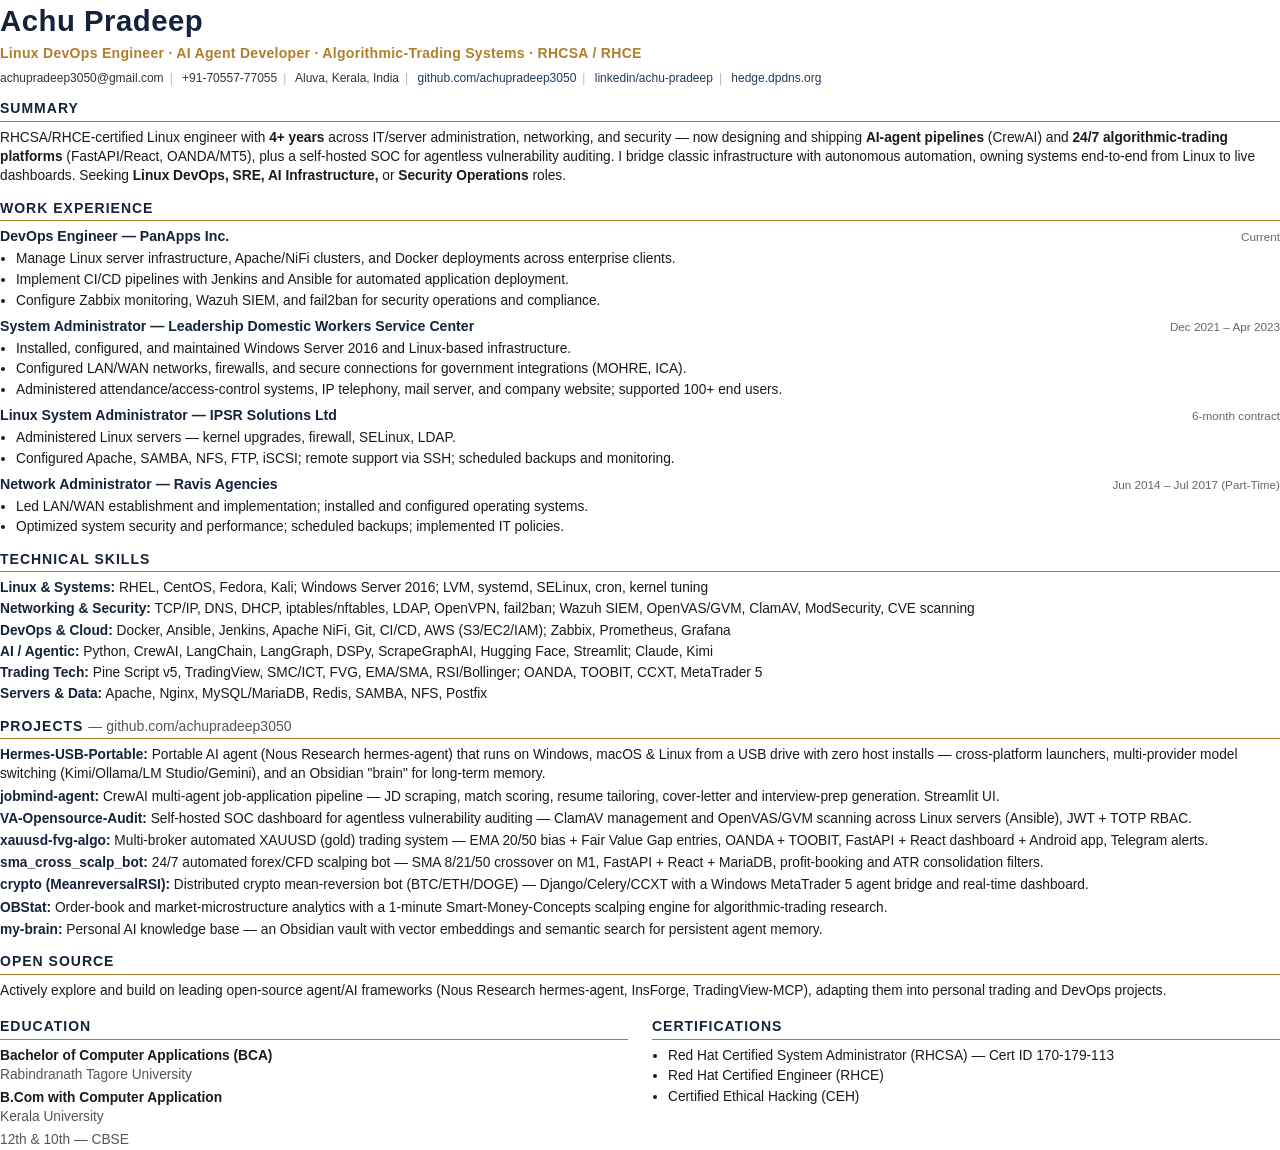
<file: Achu_Pradeep_Resume.html>
<!DOCTYPE html>
<html lang="en">
<head>
<meta charset="utf-8">
<title>Achu Pradeep — Resume</title>
<style>
  @page { size: A4; margin: 14mm 14mm; }
  * { box-sizing: border-box; }
  body { font-family: "Helvetica Neue", Arial, "Segoe UI", sans-serif; color: #1a1a1a;
         font-size: 10.3pt; line-height: 1.4; margin: 0; }
  a { color: #1f3a5f; text-decoration: none; }
  h1 { font-size: 22pt; margin: 0; letter-spacing: 0.5px; color: #14233a; }
  .title { font-size: 10.5pt; color: #b07d2b; font-weight: 700; margin: 3px 0 6px;
           letter-spacing: 0.3px; }
  .contact { font-size: 9pt; color: #333; }
  .contact span { white-space: nowrap; }
  .sep { color: #b8b8b8; padding: 0 6px; }
  h2 { font-size: 10.5pt; text-transform: uppercase; letter-spacing: 1px; color: #14233a;
       border-bottom: 1.5px solid #b07d2b; padding-bottom: 2px; margin: 13px 0 6px; }
  .role { display: flex; justify-content: space-between; align-items: baseline; }
  .role b { font-size: 10.6pt; color: #14233a; }
  .role .when { font-size: 8.8pt; color: #666; white-space: nowrap; }
  .org { font-size: 9.4pt; color: #b07d2b; font-weight: 600; margin: 0 0 2px; }
  ul { margin: 2px 0 7px; padding-left: 16px; }
  li { margin: 1.5px 0; }
  .sk { margin: 2px 0; }
  .sk b { color: #14233a; }
  .proj { margin: 3px 0; }
  .proj b { color: #14233a; }
  .muted { color: #555; }
  .two { display: grid; grid-template-columns: 1fr 1fr; gap: 0 24px; }
  p { margin: 4px 0; }
</style>
</head>
<body>

  <h1>Achu Pradeep</h1>
  <div class="title">Linux DevOps Engineer · AI Agent Developer · Algorithmic-Trading Systems · RHCSA / RHCE</div>
  <div class="contact">
    <span>achupradeep3050@gmail.com</span><span class="sep">|</span>
    <span>+91-70557-77055</span><span class="sep">|</span>
    <span>Aluva, Kerala, India</span><span class="sep">|</span>
    <span><a href="https://github.com/achupradeep3050">github.com/achupradeep3050</a></span><span class="sep">|</span>
    <span><a href="https://linkedin.com/in/achu-pradeep-702667404">linkedin/achu-pradeep</a></span><span class="sep">|</span>
    <span><a href="https://hedge.dpdns.org">hedge.dpdns.org</a></span>
  </div>

  <h2>Summary</h2>
  <p>RHCSA/RHCE-certified Linux engineer with <b>4+ years</b> across IT/server administration,
  networking, and security — now designing and shipping <b>AI-agent pipelines</b> (CrewAI) and
  <b>24/7 algorithmic-trading platforms</b> (FastAPI/React, OANDA/MT5), plus a self-hosted SOC for
  agentless vulnerability auditing. I bridge classic infrastructure with autonomous automation,
  owning systems end-to-end from Linux to live dashboards. Seeking <b>Linux DevOps, SRE, AI
  Infrastructure,</b> or <b>Security Operations</b> roles.</p>

  <h2>Work Experience</h2>

  <div class="role"><b>DevOps Engineer — PanApps Inc.</b><span class="when">Current</span></div>
  <ul>
    <li>Manage Linux server infrastructure, Apache/NiFi clusters, and Docker deployments across enterprise clients.</li>
    <li>Implement CI/CD pipelines with Jenkins and Ansible for automated application deployment.</li>
    <li>Configure Zabbix monitoring, Wazuh SIEM, and fail2ban for security operations and compliance.</li>
  </ul>

  <div class="role"><b>System Administrator — Leadership Domestic Workers Service Center</b><span class="when">Dec 2021 – Apr 2023</span></div>
  <ul>
    <li>Installed, configured, and maintained Windows Server 2016 and Linux-based infrastructure.</li>
    <li>Configured LAN/WAN networks, firewalls, and secure connections for government integrations (MOHRE, ICA).</li>
    <li>Administered attendance/access-control systems, IP telephony, mail server, and company website; supported 100+ end users.</li>
  </ul>

  <div class="role"><b>Linux System Administrator — IPSR Solutions Ltd</b><span class="when">6-month contract</span></div>
  <ul>
    <li>Administered Linux servers — kernel upgrades, firewall, SELinux, LDAP.</li>
    <li>Configured Apache, SAMBA, NFS, FTP, iSCSI; remote support via SSH; scheduled backups and monitoring.</li>
  </ul>

  <div class="role"><b>Network Administrator — Ravis Agencies</b><span class="when">Jun 2014 – Jul 2017 (Part-Time)</span></div>
  <ul>
    <li>Led LAN/WAN establishment and implementation; installed and configured operating systems.</li>
    <li>Optimized system security and performance; scheduled backups; implemented IT policies.</li>
  </ul>

  <h2>Technical Skills</h2>
  <div class="sk"><b>Linux &amp; Systems:</b> RHEL, CentOS, Fedora, Kali; Windows Server 2016; LVM, systemd, SELinux, cron, kernel tuning</div>
  <div class="sk"><b>Networking &amp; Security:</b> TCP/IP, DNS, DHCP, iptables/nftables, LDAP, OpenVPN, fail2ban; Wazuh SIEM, OpenVAS/GVM, ClamAV, ModSecurity, CVE scanning</div>
  <div class="sk"><b>DevOps &amp; Cloud:</b> Docker, Ansible, Jenkins, Apache NiFi, Git, CI/CD, AWS (S3/EC2/IAM); Zabbix, Prometheus, Grafana</div>
  <div class="sk"><b>AI / Agentic:</b> Python, CrewAI, LangChain, LangGraph, DSPy, ScrapeGraphAI, Hugging Face, Streamlit; Claude, Kimi</div>
  <div class="sk"><b>Trading Tech:</b> Pine Script v5, TradingView, SMC/ICT, FVG, EMA/SMA, RSI/Bollinger; OANDA, TOOBIT, CCXT, MetaTrader 5</div>
  <div class="sk"><b>Servers &amp; Data:</b> Apache, Nginx, MySQL/MariaDB, Redis, SAMBA, NFS, Postfix</div>

  <h2>Projects <span class="muted" style="font-weight:400;text-transform:none;letter-spacing:0">— github.com/achupradeep3050</span></h2>
  <div class="proj"><b>Hermes-USB-Portable:</b> Portable AI agent (Nous Research hermes-agent) that runs on Windows, macOS &amp; Linux from a USB drive with zero host installs — cross-platform launchers, multi-provider model switching (Kimi/Ollama/LM Studio/Gemini), and an Obsidian "brain" for long-term memory.</div>
  <div class="proj"><b>jobmind-agent:</b> CrewAI multi-agent job-application pipeline — JD scraping, match scoring, resume tailoring, cover-letter and interview-prep generation. Streamlit UI.</div>
  <div class="proj"><b>VA-Opensource-Audit:</b> Self-hosted SOC dashboard for agentless vulnerability auditing — ClamAV management and OpenVAS/GVM scanning across Linux servers (Ansible), JWT + TOTP RBAC.</div>
  <div class="proj"><b>xauusd-fvg-algo:</b> Multi-broker automated XAUUSD (gold) trading system — EMA 20/50 bias + Fair Value Gap entries, OANDA + TOOBIT, FastAPI + React dashboard + Android app, Telegram alerts.</div>
  <div class="proj"><b>sma_cross_scalp_bot:</b> 24/7 automated forex/CFD scalping bot — SMA 8/21/50 crossover on M1, FastAPI + React + MariaDB, profit-booking and ATR consolidation filters.</div>
  <div class="proj"><b>crypto (MeanreversalRSI):</b> Distributed crypto mean-reversion bot (BTC/ETH/DOGE) — Django/Celery/CCXT with a Windows MetaTrader 5 agent bridge and real-time dashboard.</div>
  <div class="proj"><b>OBStat:</b> Order-book and market-microstructure analytics with a 1-minute Smart-Money-Concepts scalping engine for algorithmic-trading research.</div>
  <div class="proj"><b>my-brain:</b> Personal AI knowledge base — an Obsidian vault with vector embeddings and semantic search for persistent agent memory.</div>

  <h2>Open Source</h2>
  <p>Actively explore and build on leading open-source agent/AI frameworks (Nous Research
  hermes-agent, InsForge, TradingView-MCP), adapting them into personal trading and DevOps projects.</p>

  <div class="two">
    <div>
      <h2>Education</h2>
      <div><b>Bachelor of Computer Applications (BCA)</b><br><span class="muted">Rabindranath Tagore University</span></div>
      <div style="margin-top:4px"><b>B.Com with Computer Application</b><br><span class="muted">Kerala University</span></div>
      <div style="margin-top:4px" class="muted">12th &amp; 10th — CBSE</div>
    </div>
    <div>
      <h2>Certifications</h2>
      <ul style="margin-top:4px">
        <li>Red Hat Certified System Administrator (RHCSA) — Cert ID 170-179-113</li>
        <li>Red Hat Certified Engineer (RHCE)</li>
        <li>Certified Ethical Hacking (CEH)</li>
      </ul>
    </div>
  </div>

</body>
</html>
</file>
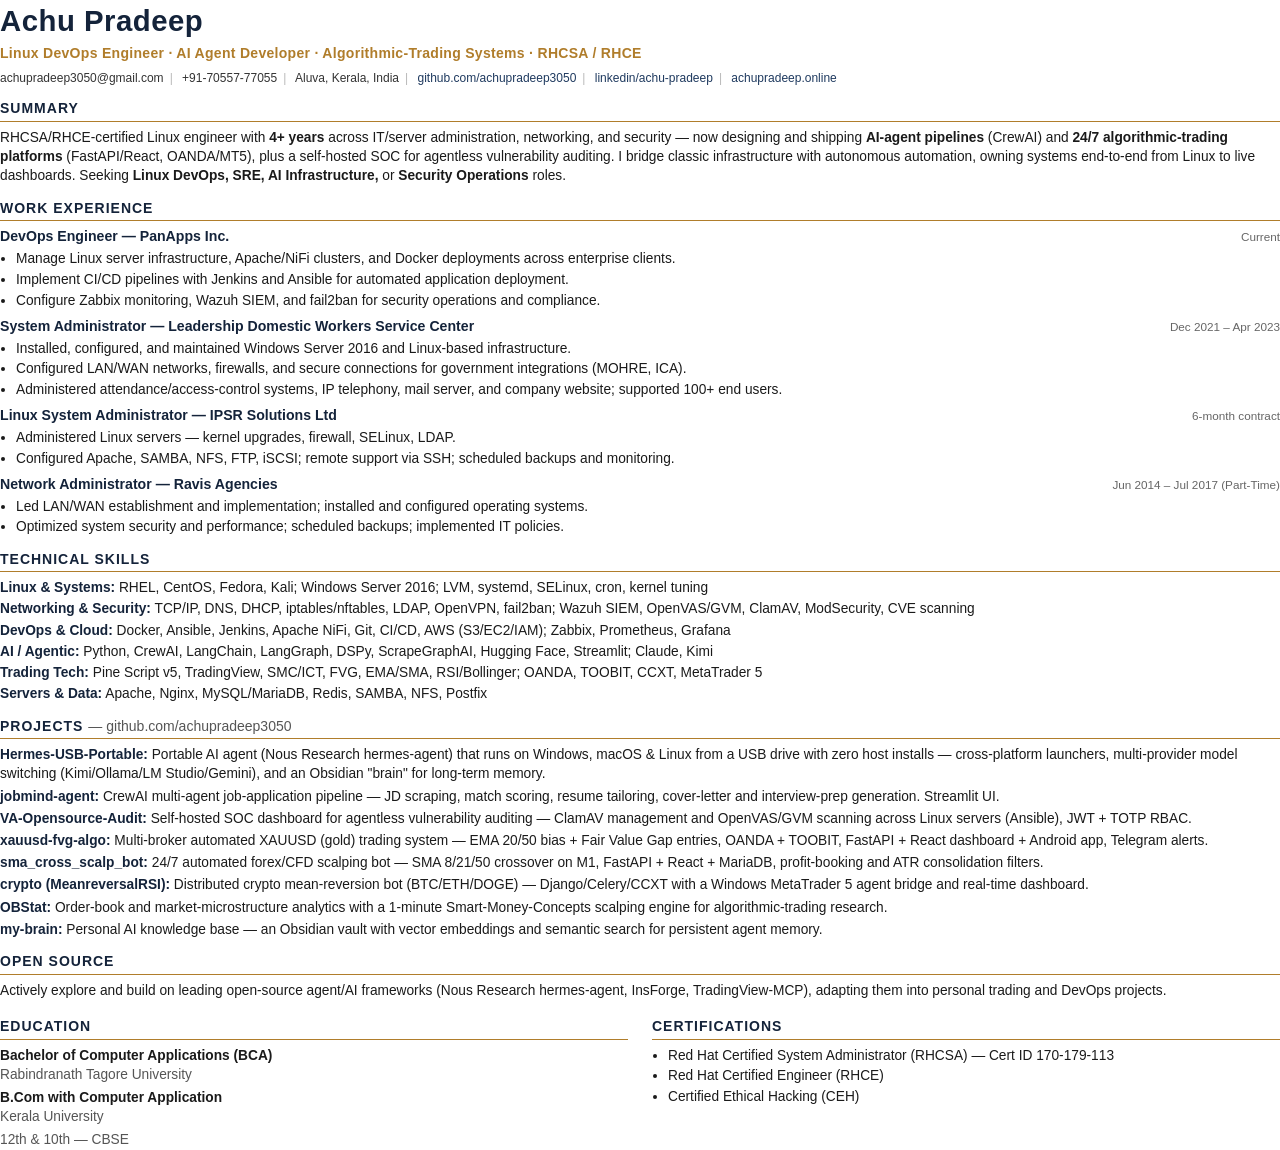
<file: v1/Achu_Pradeep_Resume.html>
<!DOCTYPE html>
<html lang="en">
<head>
<meta charset="utf-8">
<title>Achu Pradeep — Resume</title>
<style>
  @page { size: A4; margin: 14mm 14mm; }
  * { box-sizing: border-box; }
  body { font-family: "Helvetica Neue", Arial, "Segoe UI", sans-serif; color: #1a1a1a;
         font-size: 10.3pt; line-height: 1.4; margin: 0; }
  a { color: #1f3a5f; text-decoration: none; }
  h1 { font-size: 22pt; margin: 0; letter-spacing: 0.5px; color: #14233a; }
  .title { font-size: 10.5pt; color: #b07d2b; font-weight: 700; margin: 3px 0 6px;
           letter-spacing: 0.3px; }
  .contact { font-size: 9pt; color: #333; }
  .contact span { white-space: nowrap; }
  .sep { color: #b8b8b8; padding: 0 6px; }
  h2 { font-size: 10.5pt; text-transform: uppercase; letter-spacing: 1px; color: #14233a;
       border-bottom: 1.5px solid #b07d2b; padding-bottom: 2px; margin: 13px 0 6px; }
  .role { display: flex; justify-content: space-between; align-items: baseline; }
  .role b { font-size: 10.6pt; color: #14233a; }
  .role .when { font-size: 8.8pt; color: #666; white-space: nowrap; }
  .org { font-size: 9.4pt; color: #b07d2b; font-weight: 600; margin: 0 0 2px; }
  ul { margin: 2px 0 7px; padding-left: 16px; }
  li { margin: 1.5px 0; }
  .sk { margin: 2px 0; }
  .sk b { color: #14233a; }
  .proj { margin: 3px 0; }
  .proj b { color: #14233a; }
  .muted { color: #555; }
  .two { display: grid; grid-template-columns: 1fr 1fr; gap: 0 24px; }
  p { margin: 4px 0; }
</style>
</head>
<body>

  <h1>Achu Pradeep</h1>
  <div class="title">Linux DevOps Engineer · AI Agent Developer · Algorithmic-Trading Systems · RHCSA / RHCE</div>
  <div class="contact">
    <span>achupradeep3050@gmail.com</span><span class="sep">|</span>
    <span>+91-70557-77055</span><span class="sep">|</span>
    <span>Aluva, Kerala, India</span><span class="sep">|</span>
    <span><a href="https://github.com/achupradeep3050">github.com/achupradeep3050</a></span><span class="sep">|</span>
    <span><a href="https://linkedin.com/in/achu-pradeep-702667404">linkedin/achu-pradeep</a></span><span class="sep">|</span>
    <span><a href="https://achupradeep.online">achupradeep.online</a></span>
  </div>

  <h2>Summary</h2>
  <p>RHCSA/RHCE-certified Linux engineer with <b>4+ years</b> across IT/server administration,
  networking, and security — now designing and shipping <b>AI-agent pipelines</b> (CrewAI) and
  <b>24/7 algorithmic-trading platforms</b> (FastAPI/React, OANDA/MT5), plus a self-hosted SOC for
  agentless vulnerability auditing. I bridge classic infrastructure with autonomous automation,
  owning systems end-to-end from Linux to live dashboards. Seeking <b>Linux DevOps, SRE, AI
  Infrastructure,</b> or <b>Security Operations</b> roles.</p>

  <h2>Work Experience</h2>

  <div class="role"><b>DevOps Engineer — PanApps Inc.</b><span class="when">Current</span></div>
  <ul>
    <li>Manage Linux server infrastructure, Apache/NiFi clusters, and Docker deployments across enterprise clients.</li>
    <li>Implement CI/CD pipelines with Jenkins and Ansible for automated application deployment.</li>
    <li>Configure Zabbix monitoring, Wazuh SIEM, and fail2ban for security operations and compliance.</li>
  </ul>

  <div class="role"><b>System Administrator — Leadership Domestic Workers Service Center</b><span class="when">Dec 2021 – Apr 2023</span></div>
  <ul>
    <li>Installed, configured, and maintained Windows Server 2016 and Linux-based infrastructure.</li>
    <li>Configured LAN/WAN networks, firewalls, and secure connections for government integrations (MOHRE, ICA).</li>
    <li>Administered attendance/access-control systems, IP telephony, mail server, and company website; supported 100+ end users.</li>
  </ul>

  <div class="role"><b>Linux System Administrator — IPSR Solutions Ltd</b><span class="when">6-month contract</span></div>
  <ul>
    <li>Administered Linux servers — kernel upgrades, firewall, SELinux, LDAP.</li>
    <li>Configured Apache, SAMBA, NFS, FTP, iSCSI; remote support via SSH; scheduled backups and monitoring.</li>
  </ul>

  <div class="role"><b>Network Administrator — Ravis Agencies</b><span class="when">Jun 2014 – Jul 2017 (Part-Time)</span></div>
  <ul>
    <li>Led LAN/WAN establishment and implementation; installed and configured operating systems.</li>
    <li>Optimized system security and performance; scheduled backups; implemented IT policies.</li>
  </ul>

  <h2>Technical Skills</h2>
  <div class="sk"><b>Linux &amp; Systems:</b> RHEL, CentOS, Fedora, Kali; Windows Server 2016; LVM, systemd, SELinux, cron, kernel tuning</div>
  <div class="sk"><b>Networking &amp; Security:</b> TCP/IP, DNS, DHCP, iptables/nftables, LDAP, OpenVPN, fail2ban; Wazuh SIEM, OpenVAS/GVM, ClamAV, ModSecurity, CVE scanning</div>
  <div class="sk"><b>DevOps &amp; Cloud:</b> Docker, Ansible, Jenkins, Apache NiFi, Git, CI/CD, AWS (S3/EC2/IAM); Zabbix, Prometheus, Grafana</div>
  <div class="sk"><b>AI / Agentic:</b> Python, CrewAI, LangChain, LangGraph, DSPy, ScrapeGraphAI, Hugging Face, Streamlit; Claude, Kimi</div>
  <div class="sk"><b>Trading Tech:</b> Pine Script v5, TradingView, SMC/ICT, FVG, EMA/SMA, RSI/Bollinger; OANDA, TOOBIT, CCXT, MetaTrader 5</div>
  <div class="sk"><b>Servers &amp; Data:</b> Apache, Nginx, MySQL/MariaDB, Redis, SAMBA, NFS, Postfix</div>

  <h2>Projects <span class="muted" style="font-weight:400;text-transform:none;letter-spacing:0">— github.com/achupradeep3050</span></h2>
  <div class="proj"><b>Hermes-USB-Portable:</b> Portable AI agent (Nous Research hermes-agent) that runs on Windows, macOS &amp; Linux from a USB drive with zero host installs — cross-platform launchers, multi-provider model switching (Kimi/Ollama/LM Studio/Gemini), and an Obsidian "brain" for long-term memory.</div>
  <div class="proj"><b>jobmind-agent:</b> CrewAI multi-agent job-application pipeline — JD scraping, match scoring, resume tailoring, cover-letter and interview-prep generation. Streamlit UI.</div>
  <div class="proj"><b>VA-Opensource-Audit:</b> Self-hosted SOC dashboard for agentless vulnerability auditing — ClamAV management and OpenVAS/GVM scanning across Linux servers (Ansible), JWT + TOTP RBAC.</div>
  <div class="proj"><b>xauusd-fvg-algo:</b> Multi-broker automated XAUUSD (gold) trading system — EMA 20/50 bias + Fair Value Gap entries, OANDA + TOOBIT, FastAPI + React dashboard + Android app, Telegram alerts.</div>
  <div class="proj"><b>sma_cross_scalp_bot:</b> 24/7 automated forex/CFD scalping bot — SMA 8/21/50 crossover on M1, FastAPI + React + MariaDB, profit-booking and ATR consolidation filters.</div>
  <div class="proj"><b>crypto (MeanreversalRSI):</b> Distributed crypto mean-reversion bot (BTC/ETH/DOGE) — Django/Celery/CCXT with a Windows MetaTrader 5 agent bridge and real-time dashboard.</div>
  <div class="proj"><b>OBStat:</b> Order-book and market-microstructure analytics with a 1-minute Smart-Money-Concepts scalping engine for algorithmic-trading research.</div>
  <div class="proj"><b>my-brain:</b> Personal AI knowledge base — an Obsidian vault with vector embeddings and semantic search for persistent agent memory.</div>

  <h2>Open Source</h2>
  <p>Actively explore and build on leading open-source agent/AI frameworks (Nous Research
  hermes-agent, InsForge, TradingView-MCP), adapting them into personal trading and DevOps projects.</p>

  <div class="two">
    <div>
      <h2>Education</h2>
      <div><b>Bachelor of Computer Applications (BCA)</b><br><span class="muted">Rabindranath Tagore University</span></div>
      <div style="margin-top:4px"><b>B.Com with Computer Application</b><br><span class="muted">Kerala University</span></div>
      <div style="margin-top:4px" class="muted">12th &amp; 10th — CBSE</div>
    </div>
    <div>
      <h2>Certifications</h2>
      <ul style="margin-top:4px">
        <li>Red Hat Certified System Administrator (RHCSA) — Cert ID 170-179-113</li>
        <li>Red Hat Certified Engineer (RHCE)</li>
        <li>Certified Ethical Hacking (CEH)</li>
      </ul>
    </div>
  </div>

</body>
</html>
</file>
